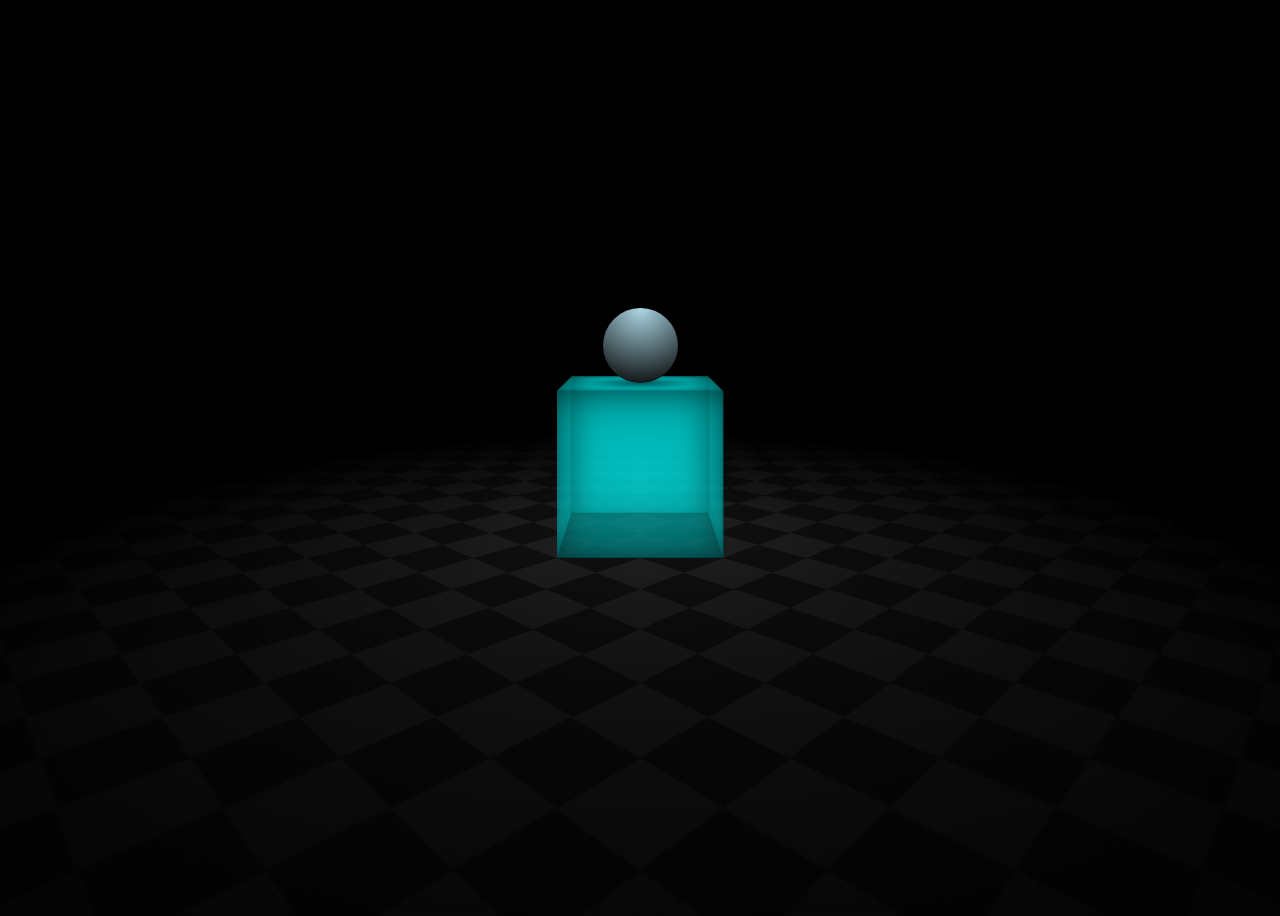
<file: index.html>
<!DOCTYPE html>
<html lang="en">
<head>
    <meta charset="UTF-8">
    <meta http-equiv="X-UA-Compatible" content="IE=edge">
    <meta name="viewport" content="width=device-width, initial-scale=1.0">
    <title>Document</title>
    <link rel="stylesheet" href="css/style.css">
</head>
<body>
    <div class="scene">
        <div class="floor"></div>
        <div class="cube">
            <div class="front"></div>
            <div class="back"></div>
            <div class="left"></div>
            <div class="right"></div>
            <div class="top">
                <div class="ballShadow"></div>
            </div>
            <div class="bottom"></div>
        </div>
        <div class="ball"></div>
    </div>
</body>
</html>
</file>
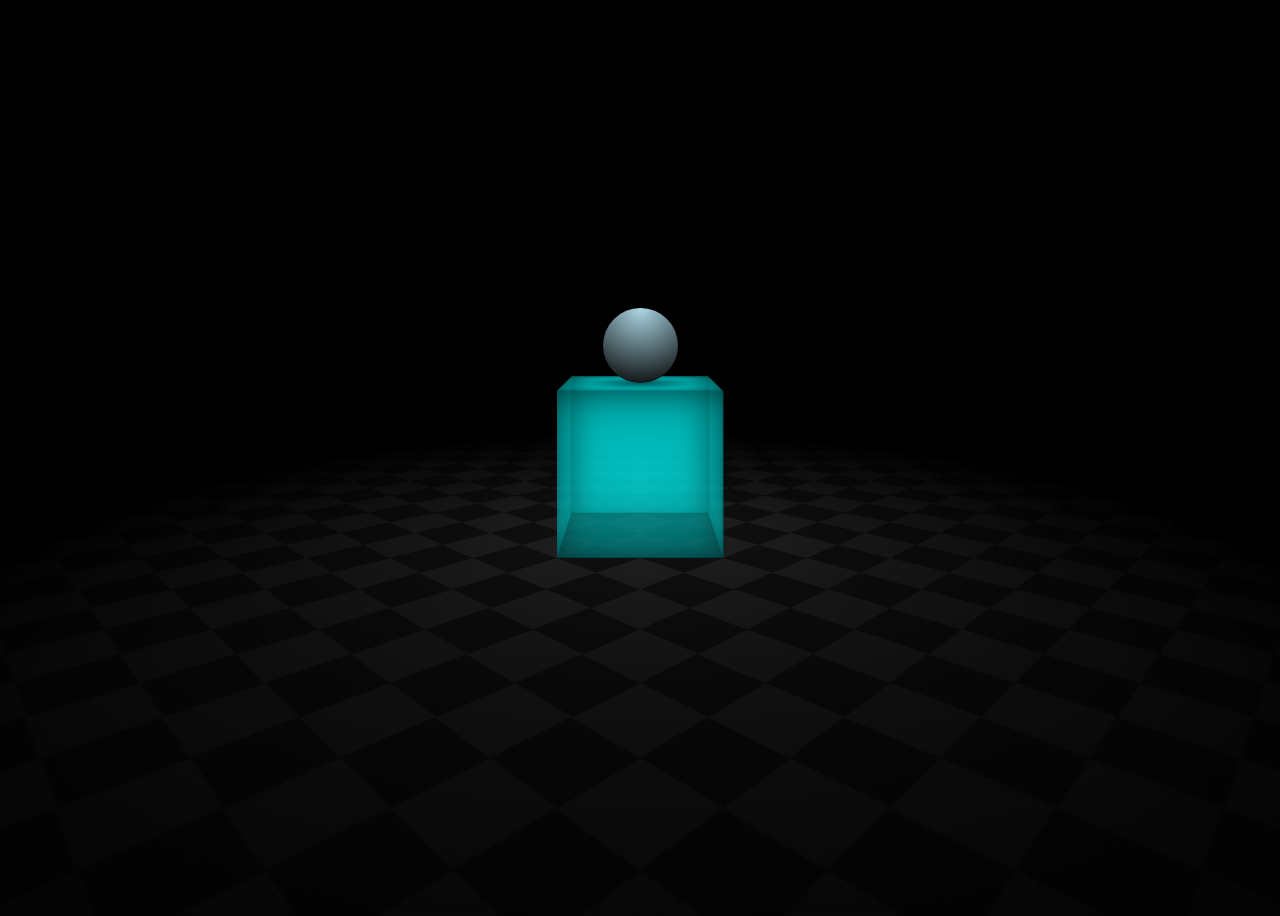
<file: home.html>
<!DOCTYPE html>
<html lang="en">
<head>
    <meta charset="UTF-8">
    <meta http-equiv="X-UA-Compatible" content="IE=edge">
    <meta name="viewport" content="width=device-width, initial-scale=1.0">
    <title>Document</title>
    <link rel="stylesheet" href="css/style.css">
</head>
<body>
    <div class="scene">
        <div class="floor"></div>
        <div class="cube">
            <div class="front"></div>
            <div class="back"></div>
            <div class="left"></div>
            <div class="right"></div>
            <div class="top">
                <div class="ballShadow"></div>
            </div>
            <div class="bottom"></div>
        </div>
        <div class="ball"></div>
    </div>
</body>
</html>
</file>
<file: css/style.css>
:root {
    --boxColor: #0ff7;
    --rotateSpeed: 30s;
    --bounceSpeed: 1.5s;
}

body {
    background-color: #000;
    min-height: 100vh;
    display: flex;
    justify-content: center;
    align-items: center;
    font-size: 75px;
    perspective: 10em;
    perspective-origin: 50% calc(50% - 2em);
    overflow: hidden;
}

.scene {
    position: relative;
    transform-style: preserve-3d;
    animation: sceneRotate var(--rotateSpeed) infinite linear;
}

@keyframes sceneRotate {
    to { transform: rotateY(360deg)}
}

.ball {
    width: 1em;
    height: 1em;
    border-radius: 50%;
    background-color: lightblue;
    position: absolute;
    left: -.5em;
    bottom: 1em;
    background-image: radial-gradient(
        circle at top,
        lightblue,
        #000
    );
    animation: 
        ballBounce var(--bounceSpeed) infinite ease-out,
        sceneRotate var(--rotateSpeed) infinite linear reverse;
}

@keyframes ballBounce {
    0%, 100% { bottom: 0.5em; }
    50% {bottom: 3em; animation-timing-function: ease-in;}
}

.ballShadow{
    position: absolute;
    width: 100%;
    height: 100%;
    background-image: radial-gradient(#0007, #0000 50%); 
    animation: ballShadow var(--bounceSpeed) infinite ease-out;
}

@keyframes ballShadow {
    0%, 8%, 93.5%, 100% { transform: scale(1); opacity: 1;}
    50% { transform: scale(2); opacity: 0.5; animation-timing-function: ease-in;}
}

.cube {
    width: 2em;
    height: 2em;
    position: absolute;
    bottom: -1em;
    left: -1em;
    transform-style: preserve-3d;

    animation: cubeHeight var(--bounceSpeed) infinite linear;


    .left, .right, .front, .back {
        position: absolute;
        width: 100%;
        height: 100%;
        background: var(--boxColor);
        box-shadow: 0 0 0.5em #000a inset;
    }
    .front {transform: translateZ(1em);}
    .right {transform: rotateY(90deg) translateZ(1em);}
    .back {transform: rotateY(180deg) translateZ(1em);}
    .left {transform: rotateY(270deg) translateZ(1em);}
    .top {
        position: absolute;
        width: 2em;
        height: 2em;
        background: var(--boxColor);
        transform: translateY(-50%) rotateX(90deg);
        box-shadow: 0 0 0.5em #000a inset;
    }
    .bottom {
        position: absolute;
        width: 2em;
        height: 2em;
        background: #0007;
        bottom: 0;
        transform: translateY(50%) rotateX(90deg);
        box-shadow: 0 0 0.5em #000a outset;
    }


}

@keyframes cubeHeight {
    0%, 100% { height:1.5em }
    8%, 93.5% { height: 2em}
}

.floor {
    width: 15em;
    height: 15em;
    top: 1em;
    background-image: 
        radial-gradient(#0000, #000 75%),
        repeating-conic-gradient(
            from 45deg, 
            #111 0deg 90deg, 
            #222 90deg 180deg);
    background-size: 100%, 1em 1em;
    position: absolute;
    transform: 
        translate(-50%, -50%)
        rotateX(90deg);
}
</file>
